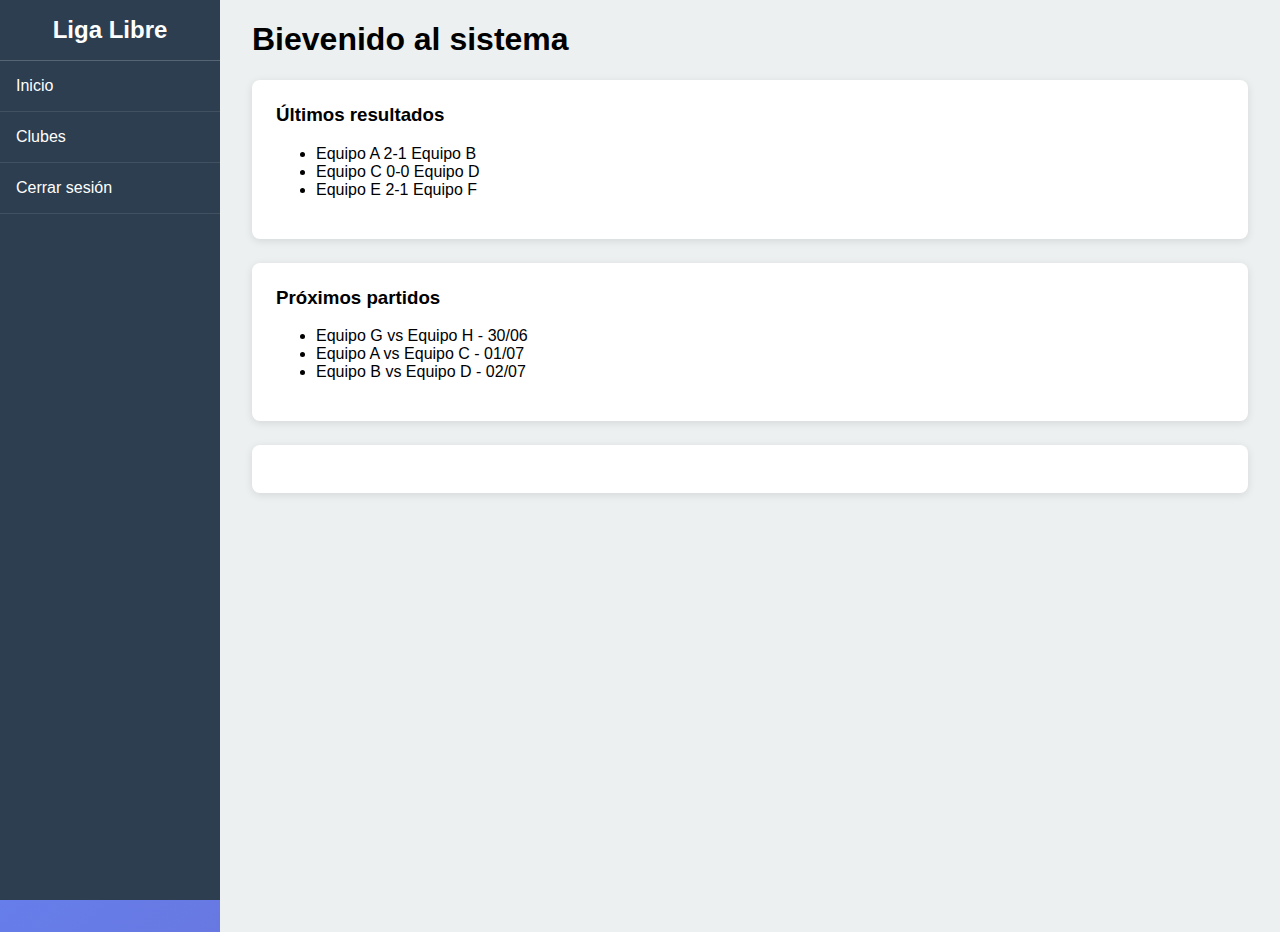
<file: tp/index.html>
<!DOCTYPE html>
<html lang="en">

<head>
    <meta charset="UTF-8">
    <meta name="viewport" content="width=device-width, initial-scale=1.0">
    <title>Home</title>
    <link href="styles/general.css" rel="stylesheet">
    <link href="styles/menu.css" rel="stylesheet">
    <script src="scripts/indexManager.js" defer></script>
</head>

<body>
    <nav class="sidebar">
        <h2>Liga Libre</h2>
        <a href="index.html">Inicio</a>
        <a href="clubs.html">Clubes</a>
        <a href="login.html">Cerrar sesión</a>
    </nav>
    <main class="main-content">
        <h1>Bievenido al sistema</h1>
        <div class="card">
            <h3>Últimos resultados</h3>
            <ul>
                <li>Equipo A 2-1 Equipo B</li>
                <li>Equipo C 0-0 Equipo D</li>
                <li>Equipo E 2-1 Equipo F</li>
            </ul>
        </div>
        <div class="card">
            <h3>Próximos partidos</h3>
            <ul>
                <li>Equipo G vs Equipo H - 30/06</li>
                <li>Equipo A vs Equipo C - 01/07</li>
                <li>Equipo B vs Equipo D - 02/07</li>
            </ul>
        </div>
        <div id="weather" class="card"></div>
    </main>
</body>

</html>
</file>
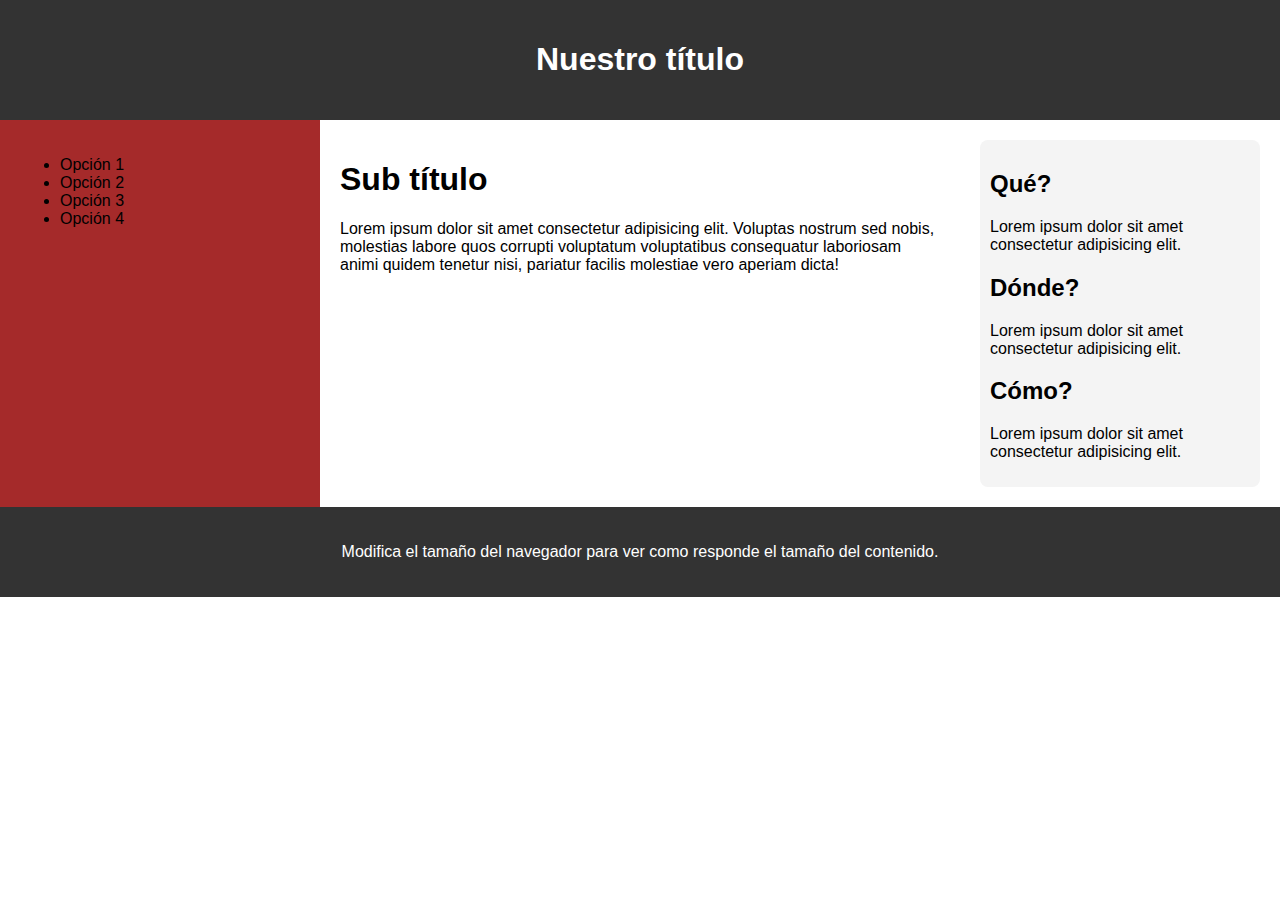
<file: practicas/clase04/index.html>
<!DOCTYPE html>
<html lang="en">

<head>
    <meta charset="UTF-8">
    <meta name="viewport" content="width=device-width, initial-scale=1.0">
    <link href="styles/responsive.css" rel="stylesheet">
    <title>Sitio responsive</title>
</head>

<body>
    <div class="header">
        <h1>Nuestro título</h1>
    </div>

    <div class="row">
        <div class="col-3 menu" style="background-color: brown;">
            <ul>
                <li>Opción 1</li>
                <li>Opción 2</li>
                <li>Opción 3</li>
                <li>Opción 4</li>
            </ul>
        </div>

        <div class="col-6">
            <h1>Sub título</h1>
            <p>Lorem ipsum dolor sit amet consectetur adipisicing elit. Voluptas nostrum sed nobis, molestias labore
                quos corrupti voluptatum voluptatibus consequatur laboriosam animi quidem tenetur nisi, pariatur facilis
                molestiae vero aperiam dicta!</p>
        </div>

        <div class="col-3 right">
            <div class="aside">
                <h2>Qué?</h2>
                <p>Lorem ipsum dolor sit amet consectetur adipisicing elit.</p>
                <h2>Dónde?</h2>
                <p>Lorem ipsum dolor sit amet consectetur adipisicing elit.</p>
                <h2>Cómo?</h2>
                <p>Lorem ipsum dolor sit amet consectetur adipisicing elit.</p>
            </div>
        </div>
    </div>

    <div class="footer">
        <p>Modifica el tamaño del navegador para ver como responde el tamaño del contenido.</p>
    </div>


</body>

</html>
</file>
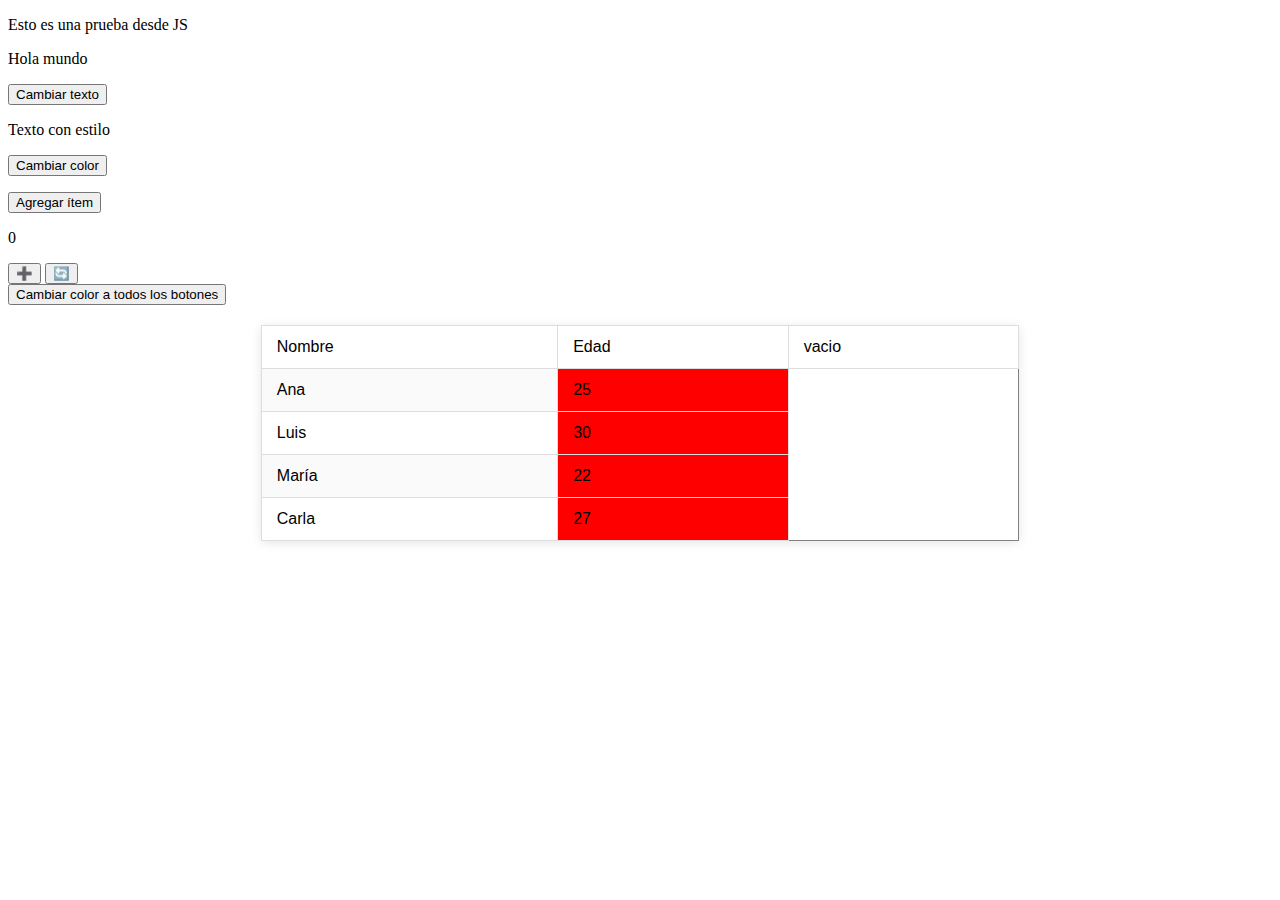
<file: practicas/clase08/index.html>
<!DOCTYPE html>
<html lang="en">

<head>
    <meta charset="UTF-8">
    <meta name="viewport" content="width=device-width, initial-scale=1.0">
    <title>Document</title>
    <script src="dom.js"></script>
    <link href="tabla.css" rel="stylesheet">
</head>

<body>
    <p id="parrafo"></p>
    <div>
        <p id="mensaje">Hola mundo</p>
        <button onclick="cambiarTexto('mensaje')">Cambiar texto</button>
    </div>
    <div>
        <p id="texto">Texto con estilo</p>
        <button onclick="cambiarColor('texto')">Cambiar color</button>
    </div>
    <div>
        <ul id="lista"></ul>
        <button onclick="agregarItem('lista')">Agregar ítem</button>
    </div>
    <div>
        <p id="contador">0</p>
        <button onclick="incrementar('contador')">➕</button>
        <button onclick="reiniciar('contador')">🔄</button>
    </div>
    <div>
        <button onclick="cambiarColor()">Cambiar color a todos los botones</button>
    </div>
</body>

</html>
</file>
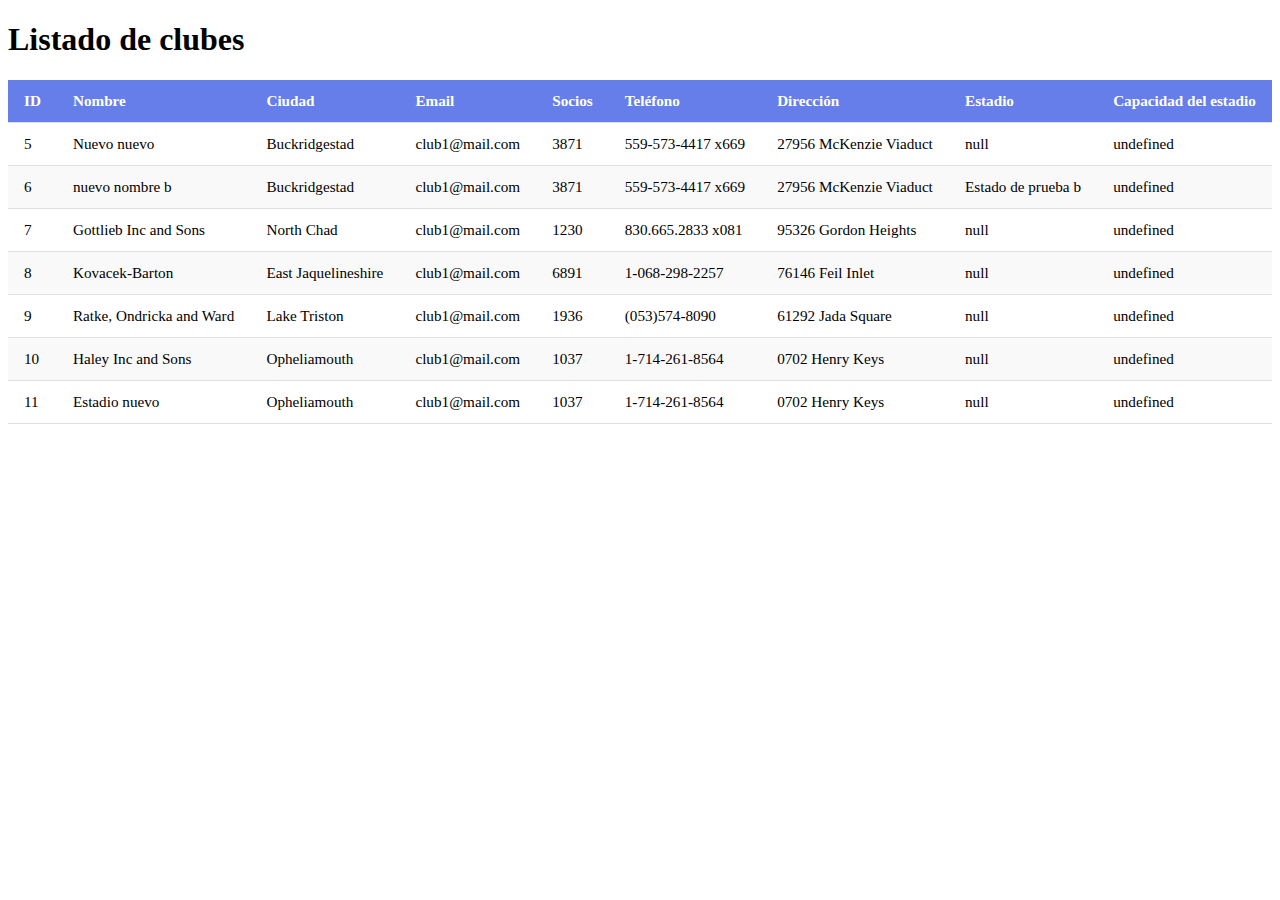
<file: tp/clubs.html>
<!DOCTYPE html>
<html lang="en">

<head>
    <meta charset="UTF-8">
    <meta name="viewport" content="width=device-width, initial-scale=1.0">
    <title>Clubes</title>
    <!-- <link href="styles/general.css" rel="stylesheet"> -->
    <link href="styles/table.css" rel="stylesheet">
    <script src="scripts/clubsManager.js"></script>
</head>

<body>
    <h1>Listado de clubes</h1>
    <table id="clubsTable">
        <thead>
            <th>ID</th>
            <th>Nombre</th>
            <th>Ciudad</th>
            <th>Email</th>
            <th>Socios</th>
            <th>Teléfono</th>
            <th>Dirección</th>
            <th>Estadio</th>
            <th>Capacidad del estadio</th>
        </thead>
        <tbody></tbody>
    </table>
</body>

</html>
</file>
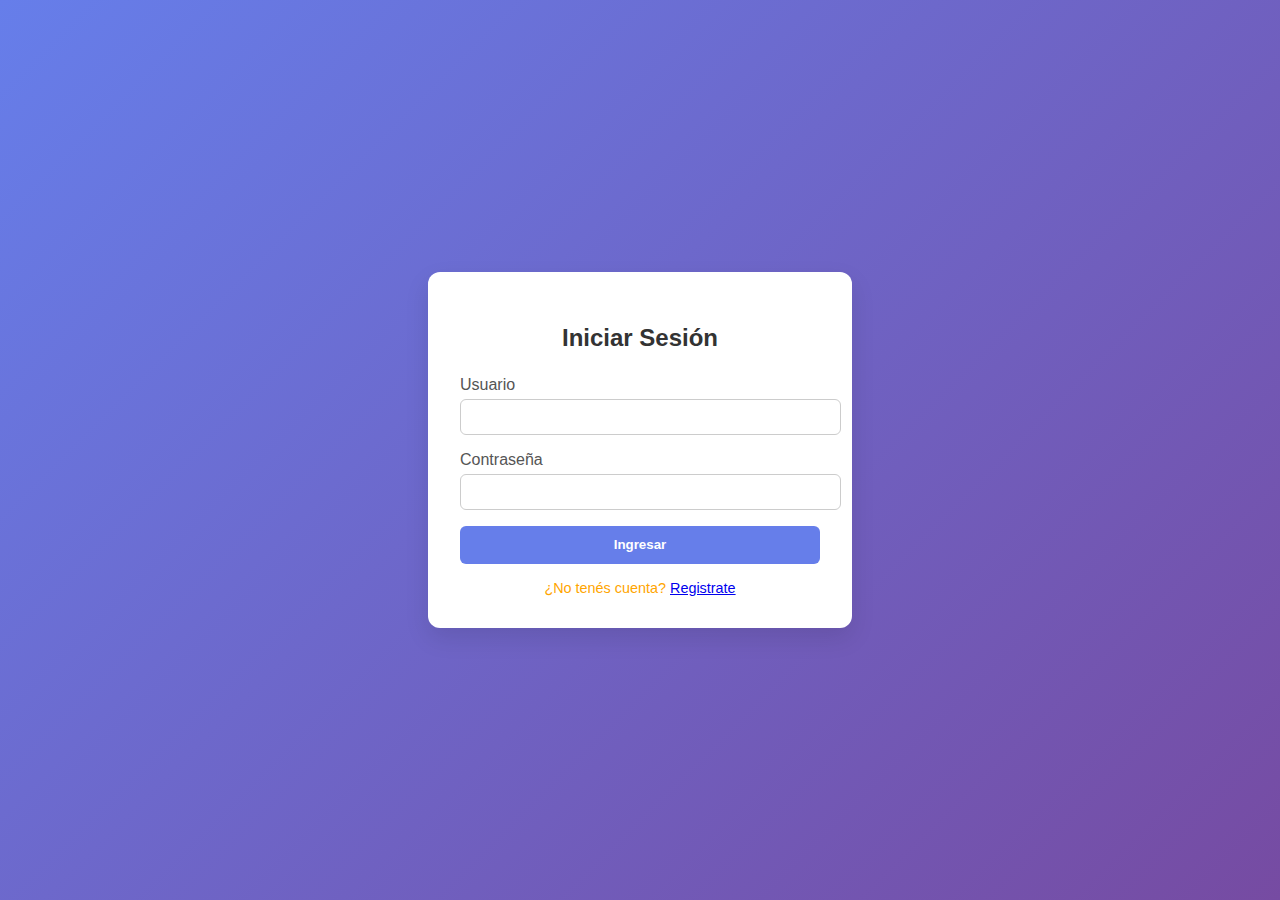
<file: tp/login.html>
<!DOCTYPE html>
<html lang="en">

<head>
    <meta charset="UTF-8">
    <meta name="viewport" content="width=device-width, initial-scale=1.0">
    <title>Ingreso al sistema</title>
    <link href="styles/general.css" rel="stylesheet">
    <link href="styles/login.css" rel="stylesheet">
    <script src="scripts/loginManager.js"></script>
</head>

<body>
    <div class="login-container">
        <h2>Iniciar Sesión</h2>
        <div class="form-group">
            <label>Usuario</label>
            <input type="text" id="username" required />
        </div>
        <div class="form-group">
            <label>Contraseña</label>
            <input type="password" id="password" required />
        </div>
        <button type="button" class="btn-login" onclick="login()">Ingresar</button>

        <div class="footer">
            ¿No tenés cuenta? <a href="/register">Registrate</a>
        </div>
    </div>
</body>

</html>
</file>
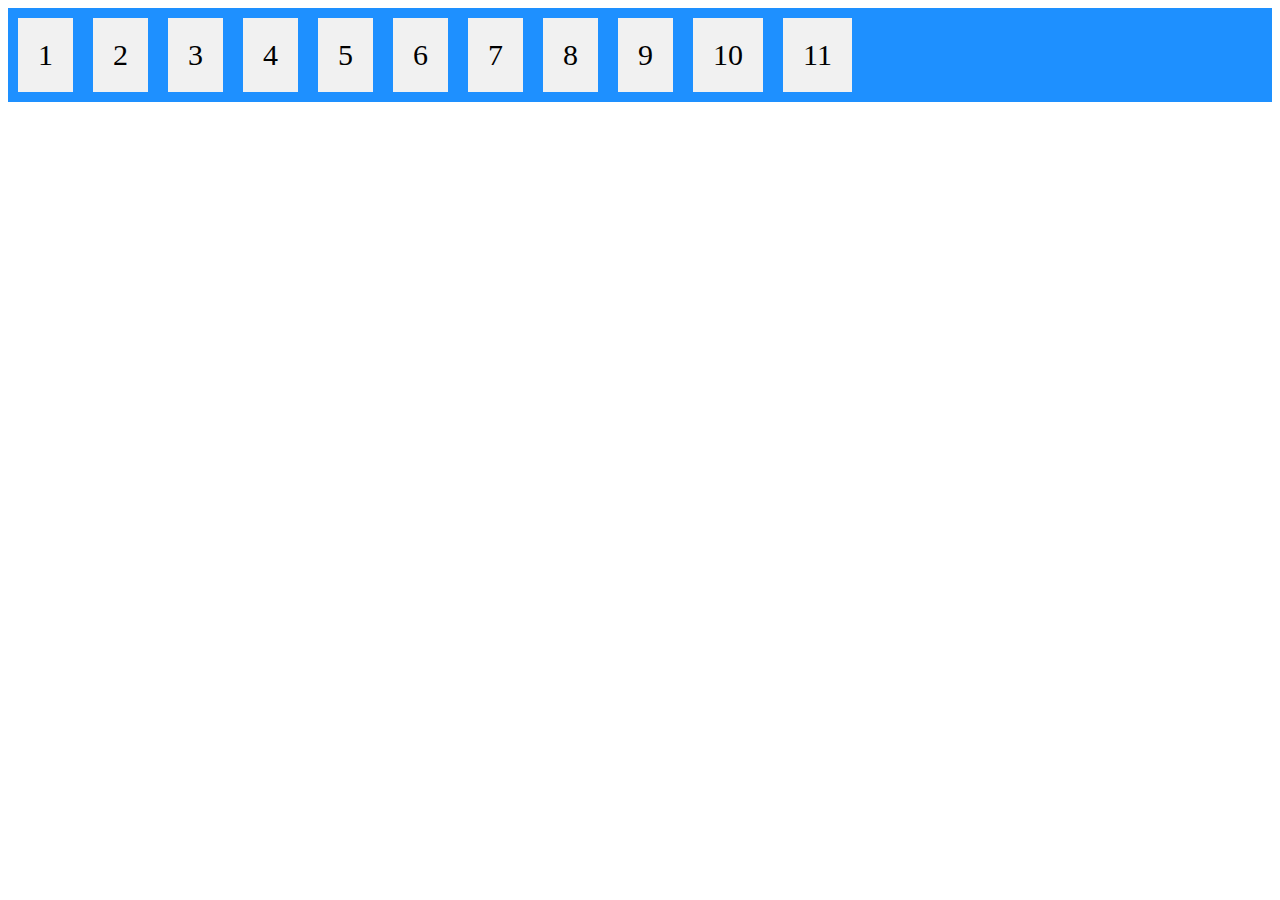
<file: practicas/clase02/flexbox.html>
<!DOCTYPE html>
<html lang="en">

<head>
    <meta charset="UTF-8">
    <meta name="viewport" content="width=device-width, initial-scale=1.0">
    <title>Document</title>
</head>

<body>
    <div style="background-color: DodgerBlue; display:flex;">
        <div style="background-color: #f1f1f1; margin: 10px; padding: 20px; font-size: 30px;">1</div>
        <div style="background-color: #f1f1f1; margin: 10px; padding: 20px; font-size: 30px;">2</div>
        <div style="background-color: #f1f1f1; margin: 10px; padding: 20px; font-size: 30px;">3</div>
        <div style="background-color: #f1f1f1; margin: 10px; padding: 20px; font-size: 30px;">4</div>
        <div style="background-color: #f1f1f1; margin: 10px; padding: 20px; font-size: 30px;">5</div>
        <div style="background-color: #f1f1f1; margin: 10px; padding: 20px; font-size: 30px;">6</div>
        <div style="background-color: #f1f1f1; margin: 10px; padding: 20px; font-size: 30px;">7</div>
        <div style="background-color: #f1f1f1; margin: 10px; padding: 20px; font-size: 30px;">8</div>
        <div style="background-color: #f1f1f1; margin: 10px; padding: 20px; font-size: 30px;">9</div>
        <div style="background-color: #f1f1f1; margin: 10px; padding: 20px; font-size: 30px;">10</div>
        <div style="background-color: #f1f1f1; margin: 10px; padding: 20px; font-size: 30px;">11</div>
    </div>
</body>

</html>
</file>
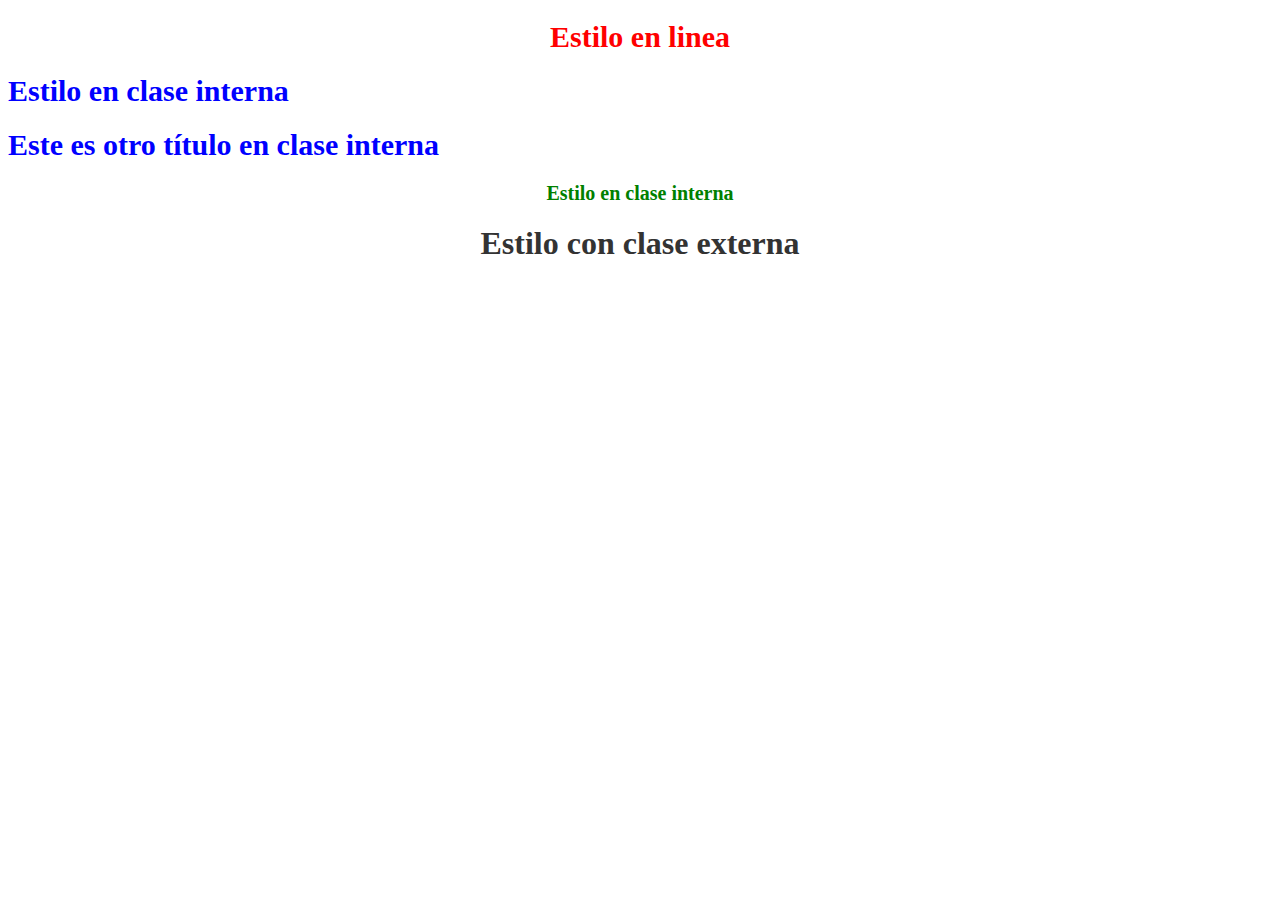
<file: practicas/clase02/styles.html>
<!DOCTYPE html>
<html lang="en">

<head>
    <meta charset="UTF-8">
    <meta name="viewport" content="width=device-width, initial-scale=1.0">
    <title>css</title>
    <link rel="stylesheet" href="styles/titulos.css" />
    <style>
        /* Selector de clase */
        .titulo {
            color: blue;
            font-size: 30px;
            text-align: left;
        }

        /* selecto de elemento */
        h2 {
            color: green;
            font-size: 20px;
            text-align: center;
        }
    </style>
</head>

<body>
    <h1 style="color: red;font-size: 30px;text-align: center;">Estilo en linea</h1>
    <h1 class="titulo">Estilo en clase interna</h1>
    <h1 class="titulo">Este es otro título en clase interna</h1>
    <h2>Estilo en clase interna</h2>
    <h1 class="titulo-external">Estilo con clase externa</h1>
</body>

</html>
</file>
<file: tp/styles/general.css>
body {
    font-family: Arial, sans-serif;
    background: linear-gradient(135deg, #667eea, #764ba2);
    display: flex;
    justify-content: center;
    align-items: center;
    height: 100vh;
    margin: 0;
}

.footer {
    text-align: center;
    margin-top: 1rem;
    font-size: 0.9rem;
    color: #777;
}

.main-content {
    margin-left: 220px;
    padding: 2rem;
    background-color: #ecf0f1;
    width: 100%;
    min-height: 100vh;
}

.card {
    background: white;
    padding: 1.5rem;
    border-radius: 8px;
    box-shadow: 0 2px 8px rgba(0, 0, 0, 0.1);
    margin-bottom: 1.5rem;
}

.card h3 {
    margin-top: 0;
}
</file>
<file: tp/styles/menu.css>
/* Estilos del menú lateral */
  .sidebar {
      position: fixed;
      top: 0;
      left: 0;
      width: 220px;
      height: 100%;
      background-color: #2c3e50;
      color: white;
      display: flex;
      flex-direction: column;
      z-index: 1000;
  }

  .sidebar h2 {
      text-align: center;
      padding: 1rem 0;
      border-bottom: 1px solid rgba(255, 255, 255, 0.2);
      margin: 0;
  }

  .sidebar a {
      padding: 1rem;
      color: white;
      text-decoration: none;
      border-bottom: 1px solid rgba(255, 255, 255, 0.1);
      transition: background 0.3s;
  }

  .sidebar a:hover {
      background-color: #34495e;
  }
</file>
<file: practicas/clase04/styles/responsive.css>
body {
      margin: 0;
      font-family: Arial, sans-serif;
  }

  .header,
  .footer {
      background: #333;
      color: #fff;
      padding: 20px;
      text-align: center;
  }

  .row {
      display: flex;
      flex-wrap: wrap;
      margin: 0;
  }

  .col-3,
  .col-6 {
      padding: 20px;
      box-sizing: border-box;
  }

  .col-3 {
      flex: 1 1 100%;
      max-width: 100%;
  }

  .col-6 {
      flex: 1 1 100%;
      max-width: 100%;
  }

  .menu {
      background-color: brown;
      color: #fff;
  }

  .right .aside {
      background: #f4f4f4;
      padding: 10px;
      border-radius: 8px;
  }

  /* Responsive layout for tablets and up */
  /* width<768px*/
  @media (min-width: 768px) {
      .col-3 {
          flex: 1 1 25%;
          max-width: 25%;
          background-color: white;
          color:black;
          /* visibility: hidden; */
      }

      .col-6 {
          flex: 1 1 50%;
          max-width: 50%;
      }
  }

  /* Responsive layout for desktops and up */
  @media (min-width: 992px) {
      .col-3 {
          flex: 1 1 25%;
          max-width: 25%;
          /* visibility: visible; */
      }

      .col-6 {
          flex: 1 1 50%;
          max-width: 50%;
      }
  }

  @media (min-width: 1200px) {
      .col-3 {
          flex: 1 1 25%;
          max-width: 25%;
      }

      .col-6 {
          flex: 1 1 50%;
          max-width: 50%;
      }
  }
</file>
<file: practicas/clase08/tabla.css>
table {
    width: 60%;
    margin: 20px auto;
    border-collapse: collapse;
    font-family: Arial, sans-serif;
    box-shadow: 0 2px 10px rgba(0, 0, 0, 0.1);
}

th,
td {
    border: 1px solid #dddddd;
    text-align: left;
    padding: 12px 15px;
}

th {
    background-color: #f2f2f2;
    font-weight: bold;
}

tr:nth-child(even) {
    background-color: #fafafa;
}

tr:hover {
    background-color: #f1f1f1;
    cursor: pointer;
}
</file>
<file: tp/styles/table.css>
.table-container {
    background-color: white;
    border-radius: 8px;
    box-shadow: 0 2px 6px rgba(0, 0, 0, 0.1);
    padding: 1rem;
    margin-bottom: 2rem;
    overflow-x: auto;
}

table {
    width: 100%;
    border-collapse: collapse;
    font-size: 0.95rem;
    min-width: 600px;
}

th,
td {
    padding: 0.75rem 1rem;
    border-bottom: 1px solid #e0e0e0;
    text-align: left;
}

th {
    background-color: #667eea;
    color: white;
    font-weight: 600;
    position: sticky;
    top: 0;
    z-index: 1;
}

tr:nth-child(even) {
    background-color: #f9f9f9;
}

tr:hover {
    background-color: #e6ecf5;
    transition: background-color 0.2s;
}
</file>
<file: tp/styles/login.css>
.login-container {
    background-color: white;
    padding: 2rem;
    border-radius: 12px;
    box-shadow: 0 10px 25px rgba(0, 0, 0, 0.1);
    width: 100%;
    max-width: 360px;
}

.login-container h2 {
    text-align: center;
    margin-bottom: 1.5rem;
    color: #333;
}

.form-group {
    margin-bottom: 1rem;
}

.form-group label {
    display: block;
    margin-bottom: 0.3rem;
    color: #555;
}

.form-group input {
    width: 100%;
    padding: 0.6rem;
    border: 1px solid #ccc;
    border-radius: 6px;
}

.btn-login {
    width: 100%;
    padding: 0.7rem;
    border: none;
    background-color: #667eea;
    color: white;
    font-weight: bold;
    border-radius: 6px;
    cursor: pointer;
    transition: background 0.3s ease;
}

.btn-login:hover {
    background-color: #5a67d8;
}

.footer {
    color: orange;
}
</file>
<file: practicas/clase02/styles/titulos.css>
.titulo-external{
    color: #333;
    text-align: center;
    margin-top: 20px;
}
</file>
